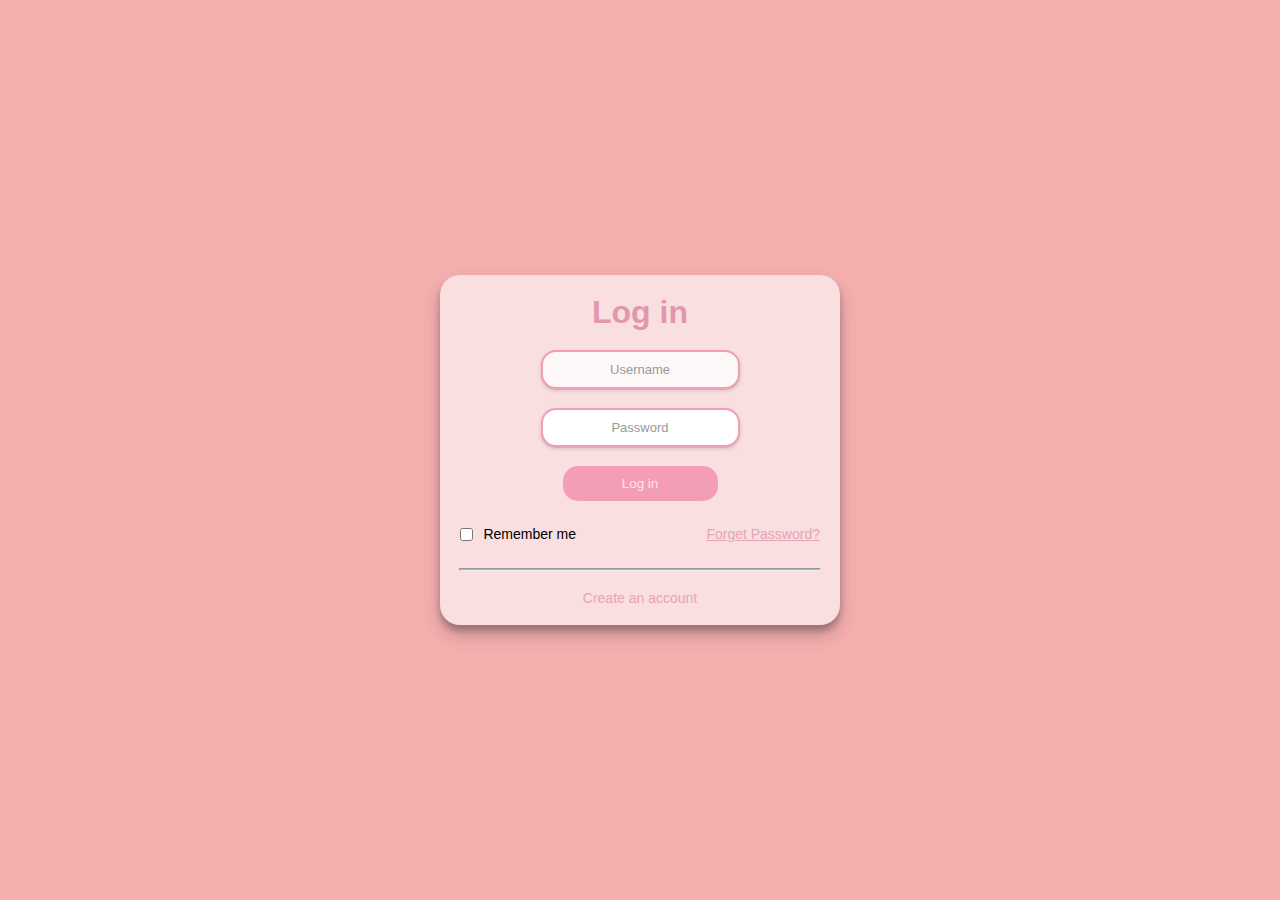
<file: index.html>
<!DOCTYPE html>
<html lang="en">
<head>
    <meta charset="UTF-8">
    <meta name="viewport" content="width=device-width, initial-scale=1.0">
    <title>practice</title>
    <link rel="stylesheet" href="practice.css">
</head>
<body style="background-color: #F5AFAF;">
    <div class="container">
        <div class="card">
            <h1 style="color: #e297ac;">Log in</h1>
            <input class="user-box" type="text" placeholder="Username">
            <input class="pass-box" type="password" placeholder="Password">
            <button class="login-btn">Log in</button>

            <div class="foot">
                <input type="checkbox" value="rememberme">
                <label for="rememberme" class="check">
                Remember me
                </label>
                <a style="color: #e297ac; font-size: 14px; text-decoration: underline; cursor: pointer; padding-left: 120px; opacity: 0.8;">
                Forget Password?
                </a>
            </div>
            <hr style="height: 1px; width: 90%; background-color: #e297ac;">
            <p style="color: #e297ac; cursor: pointer; font-size: 14px; opacity: 0.8;">
            Create an account
            </p>
        </div>
    </div>
</body>
</html>
</file>
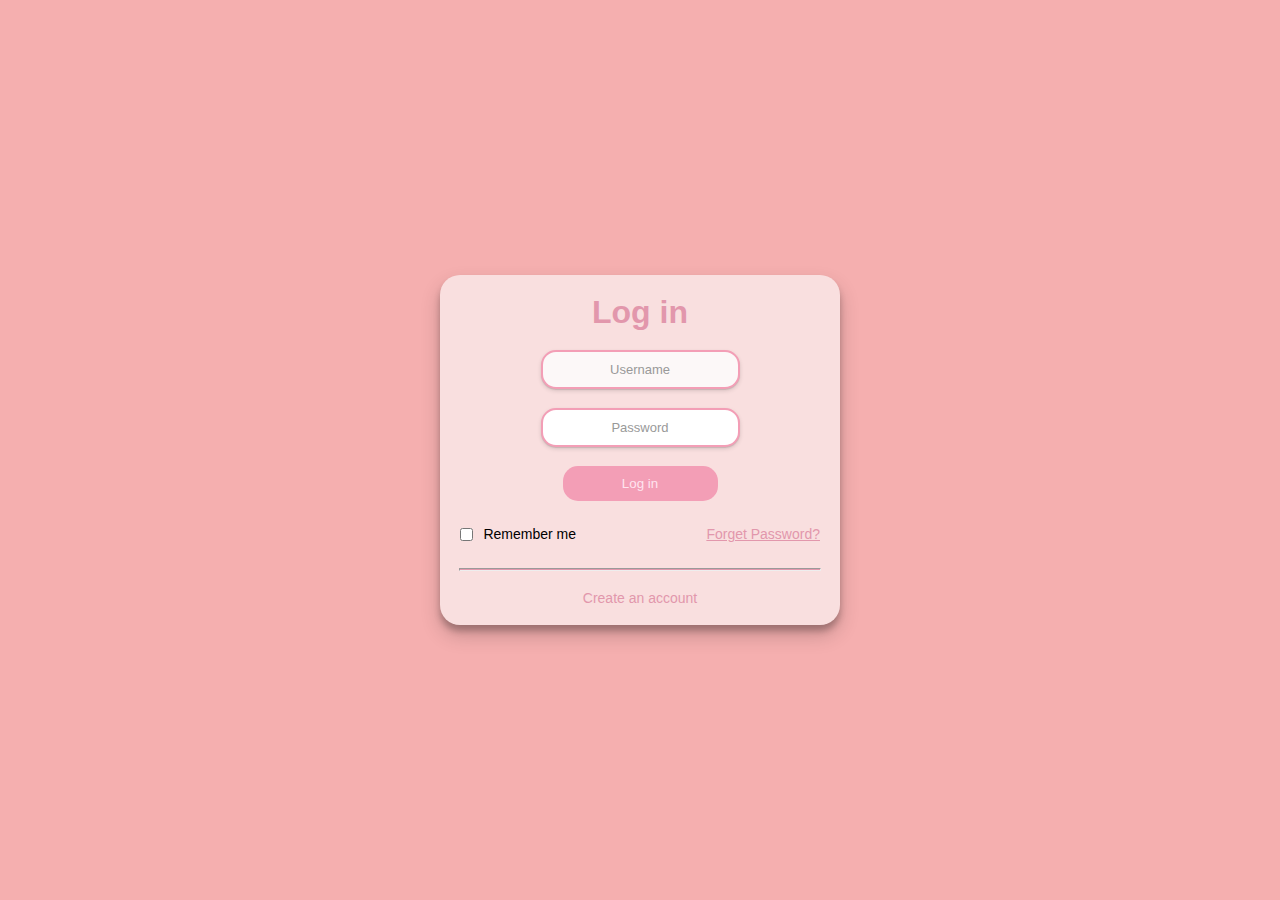
<file: aw.html>
<!DOCTYPE html>
<html lang="en">
<head>
    <meta charset="UTF-8">
    <meta name="viewport" content="width=device-width, initial-scale=1.0">
    <title>practice</title>
    <link rel="stylesheet" href="practice.css">
</head>
<body style="background-color: #F5AFAF;">
    <div class="container">
        <div class="card">
            <h1 style="color: #e297ac;">Log in</h1>
            <input class="user-box" type="text" placeholder="Username">
            <input class="pass-box" type="password" placeholder="Password">
            <button class="login-btn">Log in</button>

            <div class="foot">
                <input type="checkbox" value="rememberme">
                <label for="rememberme" class="check">
                Remember me
                </label>
                <a style="color: #e297ac; font-size: 14px; text-decoration: underline; cursor: pointer; padding-left: 120px;">
                Forget Password?
                </a>
            </div>
            <hr style="height: 1px; width: 90%; background-color: #e297ac;">
            <p style="color: #e297ac; cursor: pointer; font-size: 14px;">
            Create an account
            </p>
        </div>
    </div>
</body>
</html>
</file>
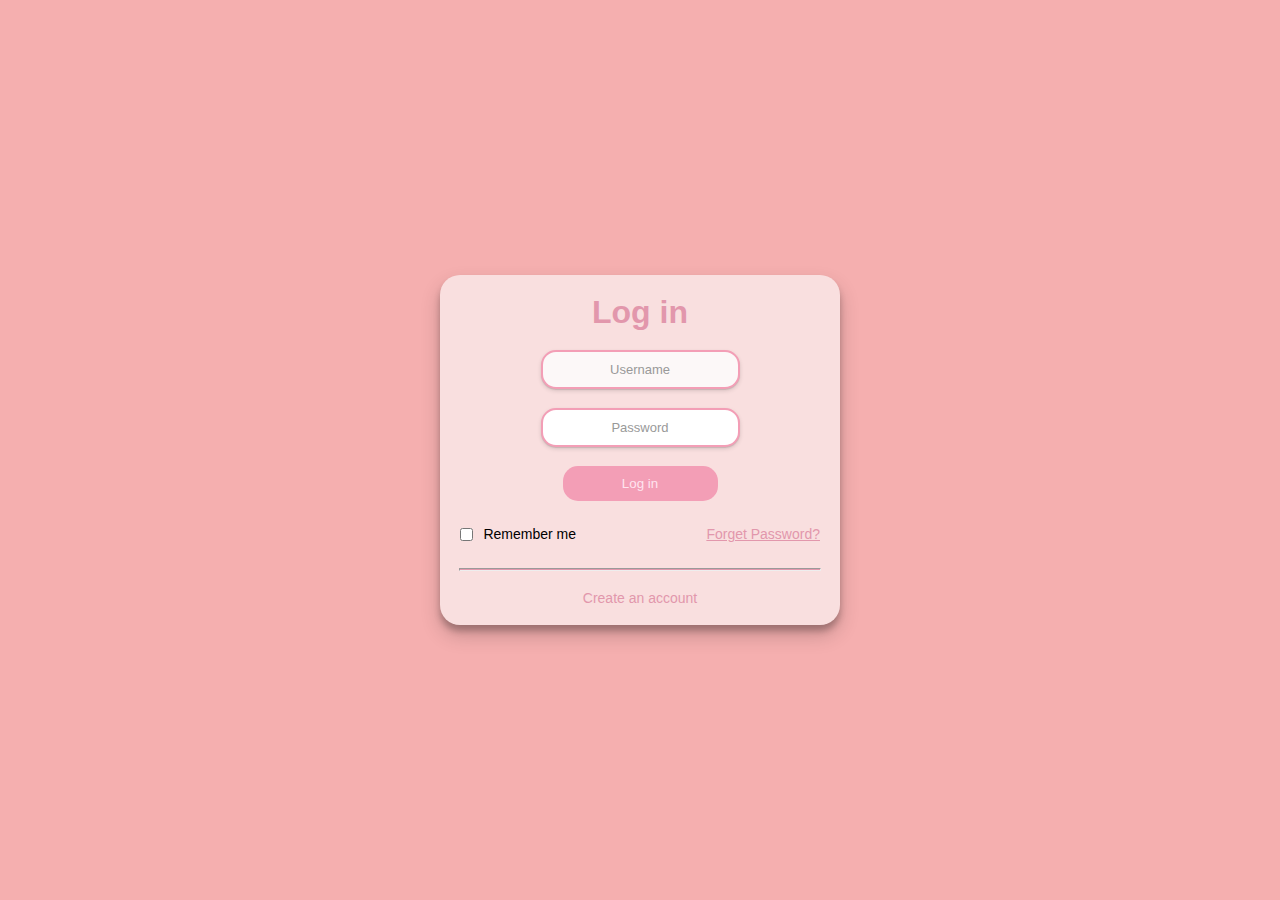
<file: practice.html>
<!DOCTYPE html>
<html lang="en">
<head>
    <meta charset="UTF-8">
    <meta name="viewport" content="width=device-width, initial-scale=1.0">
    <title>practice</title>
    <link rel="stylesheet" href="practice.css">
</head>
<body style="background-color: #F5AFAF;">
    <div class="container">
        <div class="card">
            <h1 style="color: #e297ac;">Log in</h1>
            <input class="user-box" type="text" placeholder="Username">
            <input class="pass-box" type="password" placeholder="Password">
            <button class="login-btn">Log in</button>

            <div class="foot">
                <input type="checkbox" value="rememberme">
                <label for="rememberme" class="check">
                Remember me
                </label>
                <a style="color: #e297ac; font-size: 14px; text-decoration: underline; cursor: pointer; padding-left: 120px;">
                Forget Password?
                </a>
            </div>
            <hr style="height: 1px; width: 90%; background-color: #e297ac;">
            <p style="color: #e297ac; cursor: pointer; font-size: 14px;">
            Create an account
            </p>
        </div>
    </div>
</body>
</html>
</file>
<file: practice.css>
* {
    margin: 0px;
    padding: 0px;
    font-family: 'Poppins', sans-serif;
    color: white;
}

.container {
    display: flex;
    align-items: center;
    justify-content: center;
    height: 100vh;
}

.card {
    display: flex;
    flex-direction: column;
    align-items: center;
    justify-content: space-evenly;
    height: 350px;
    width: 400px;
    background-color: #F9DFDF;
    box-shadow: 0 10px 20px rgba(0,0,0,0.19), 0 6px 6px rgba(0,0,0,0.23);
    border-radius: 20px;
    transition: 0.3s ease;
}

.card:hover {
  transform: translateY(-5px);
  transition: 0.3s ease;
}

.user-box {
    border: none;
    outline: none;
    border-radius: 15px;
    height: 35px;
    width: 195px;
    background-color: #FCF8F8;
    color: black;
    box-shadow: 0 2px 4px 0 rgba(0, 0, 0, 0.13), 0 1px 1px 0 rgba(0, 0, 0, 0.11);
    text-align: center;
    border: 2px solid #F39EB6;
}

.pass-box {
    border: none;
    outline: none;
    border-radius: 15px;
    height: 35px;
    width: 195px;
    color: black;
    box-shadow: 0 2px 4px 0 rgba(0, 0, 0, 0.13), 0 1px 1px 0 rgba(0, 0, 0, 0.11);
    text-align: center;
    border: 2px solid #F39EB6;
}


.login-btn {
    border: none;
    border-radius: 15px;
    height: 35px;
    width: 155px;
    background-color: #F39EB6;
    color: #FFE4EF;
    cursor: pointer;
    transition: all .5s ease;
}

.login-btn:hover {
    box-shadow: rgba(100, 100, 111, 0.2) 0px 7px 29px 0px;
    color: #001F3F;
    background-color: #fff;
    font-size: 15px;
}

.login-btn:active {
  transform: scale(0.96);
}

.foot {
    height: 30px;
    display: flex;
    align-items: center;
    width: 90%;
    justify-content: space-between;
}

.check {
    font-size: 14px;
    color: black;
}

::placeholder {
  color: #999;
  font-size: 13px;
}

a:hover, p:hover {
  opacity: 1;
}
</file>
